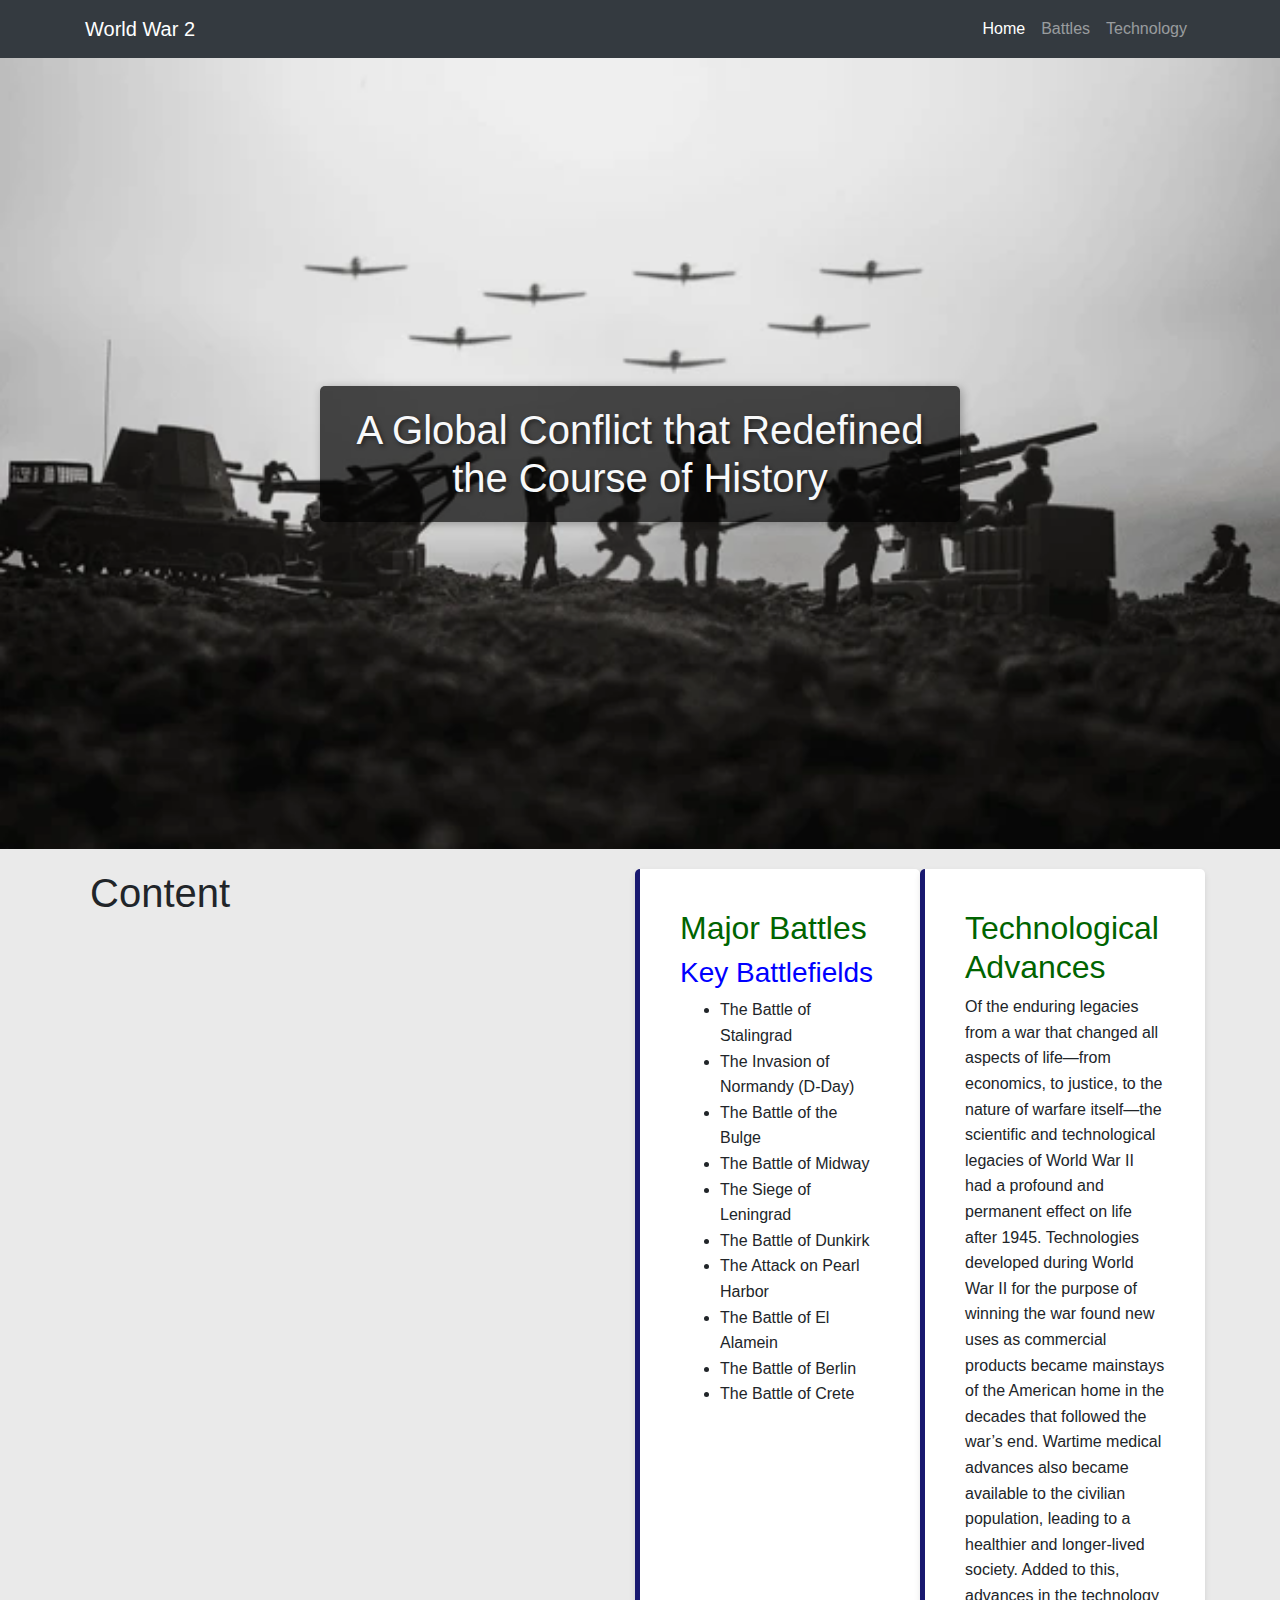
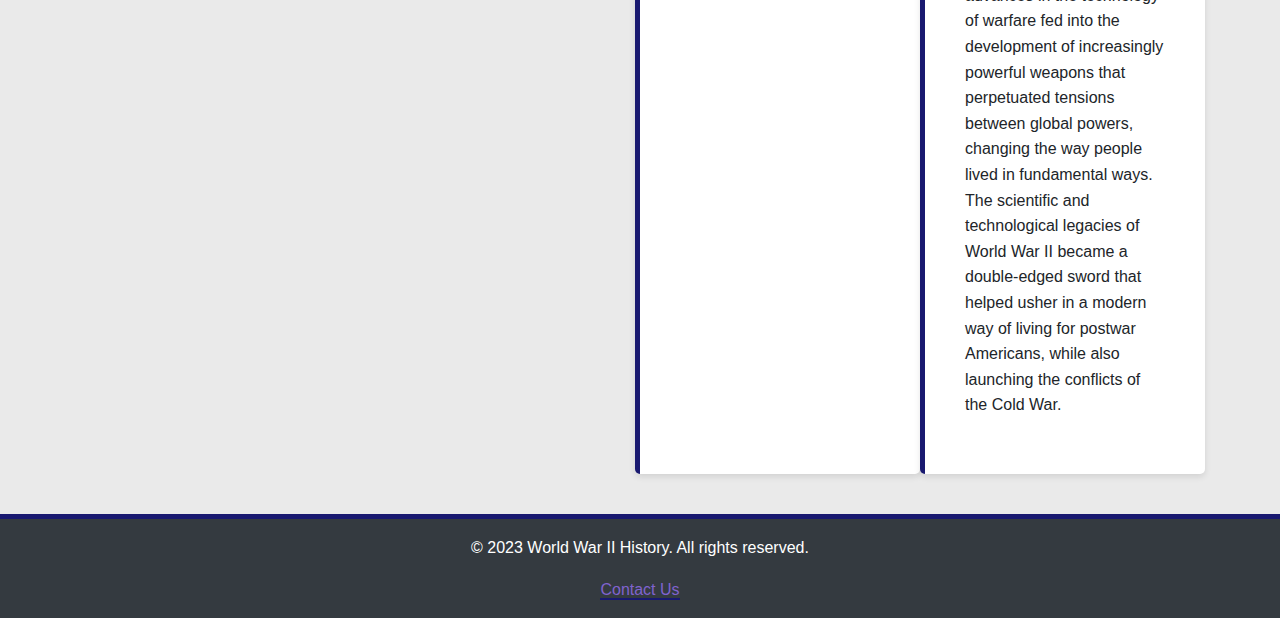
<file: html/index.html>
<!DOCTYPE html>
<html lang="en">

<head>
    <meta charset="UTF-8">
    <meta name="viewport" content="width=device-width, initial-scale=1, shrink-to-fit=no">
    <title>Mainpage - World War II History</title>
    <link rel="stylesheet" href="https://cdn.jsdelivr.net/npm/bootstrap@4.0.0/dist/css/bootstrap.min.css"
        integrity="sha384-Gn5384xqQ1aoWXA+058RXPxPg6fy4IWvTNh0E263XmFcJlSAwiGgFAW/dAiS6JXm" crossorigin="anonymous">
    <link rel="stylesheet" href="/css/base.css">
</head>

<body>
    <header>
        <nav class="navbar navbar-expand-lg navbar-dark bg-dark">
            <div class="container">
                <a class="navbar-brand" href="index.html">World War 2</a>
                <button class="navbar-toggler" type="button" data-toggle="collapse" data-target="#navbarNavAltMarkup"
                    aria-controls="navbarNavAltMarkup" aria-expanded="false" aria-label="Toggle navigation">
                    <span class="navbar-toggler-icon"></span>
                </button>
                <div class="collapse navbar-collapse" id="navbarNavAltMarkup">
                    <div class="navbar-nav ml-auto">
                        <a class="nav-item nav-link active" href="index.html">Home <span
                                class="sr-only">(current)</span></a>
                        <a class="nav-item nav-link" href="battles.html">Battles</a>
                        <a class="nav-item nav-link" href="technology.html">Technology</a>
                    </div>
                </div>
            </div>
        </nav>
    </header>
    <section class="intro" id="overview">
        <div class="intro">
            <img src="/img/ww2.png" alt="WW2" class="img-fluid">
            <h1 class="tagline">A Global Conflict that Redefined the Course of History</h1>
        </div>
    </section>
    <section class="content container">
        <h1> Content</h1>
        <div class="row">
            <article id="battles" class="article-box col-md-6">
                <h2 class="title2-color">Major Battles</h2>
                <h3 class="title3-color">Key Battlefields</h3>
                <ul>
                    <li>The Battle of Stalingrad</li>
                    <li>The Invasion of Normandy (D-Day)</li>
                    <li>The Battle of the Bulge</li>
                    <li>The Battle of Midway</li>
                    <li>The Siege of Leningrad</li>
                    <li>The Battle of Dunkirk</li>
                    <li>The Attack on Pearl Harbor</li>
                    <li>The Battle of El Alamein</li>
                    <li>The Battle of Berlin</li>
                    <li>The Battle of Crete</li>
                </ul>
            </article>
            <article id="technology" class="article-box col-md-6">
                <h2 class="title2-color">Technological Advances</h2>
                <p>Of the enduring legacies from a war that changed all aspects of life—from economics, to justice, to
                    the nature of warfare itself—the scientific and technological legacies of World War II had a
                    profound and permanent effect on life after 1945. Technologies developed during World War II for the
                    purpose of winning the war found new uses as commercial products became mainstays of the American
                    home in the decades that followed the war’s end. Wartime medical advances also became available to
                    the civilian population, leading to a healthier and longer-lived society. Added to this, advances in
                    the technology of warfare fed into the development of increasingly powerful weapons that perpetuated
                    tensions between global powers, changing the way people lived in fundamental ways. The scientific
                    and technological legacies of World War II became a double-edged sword that helped usher in a modern
                    way of living for postwar Americans, while also launching the conflicts of the Cold War.</p>
            </article>
        </div>
    </section>
    <footer class="bg-dark text-white text-center py-3">
        <p>&copy; 2023 World War II History. All rights reserved.</p>
        <a class="link" href="contact.html">Contact Us</a>
    </footer>

    <script src="/script.js"></script>
    <script src="https://code.jquery.com/jquery-3.2.1.slim.min.js"
        integrity="sha384-KJ3o2DKtIkvYIK3UENzmM7KCkRr/rE9/Qpg6aAZGJwFDMVNA/GpGFF93hXpG5KkN"
        crossorigin="anonymous"></script>
    <script src="https://cdn.jsdelivr.net/npm/popper.js@1.12.9/dist/umd/popper.min.js"
        integrity="sha384-ApNbgh9B+Y1QKtv3Rn7W3mgPxhU9K/ScQsAP7hUibX39j7fakFPskvXusvfa0b4Q"
        crossorigin="anonymous"></script>
    <script src="https://cdn.jsdelivr.net/npm/bootstrap@4.0.0/dist/js/bootstrap.min.js"
        integrity="sha384-JZR6Spejh4U02d8jOt6vLEHfe/JQGiRRSQQxSfFWpi1MquVdAyjUar5+76PVCmYl"
        crossorigin="anonymous"></script>
</body>

</html>
</file>
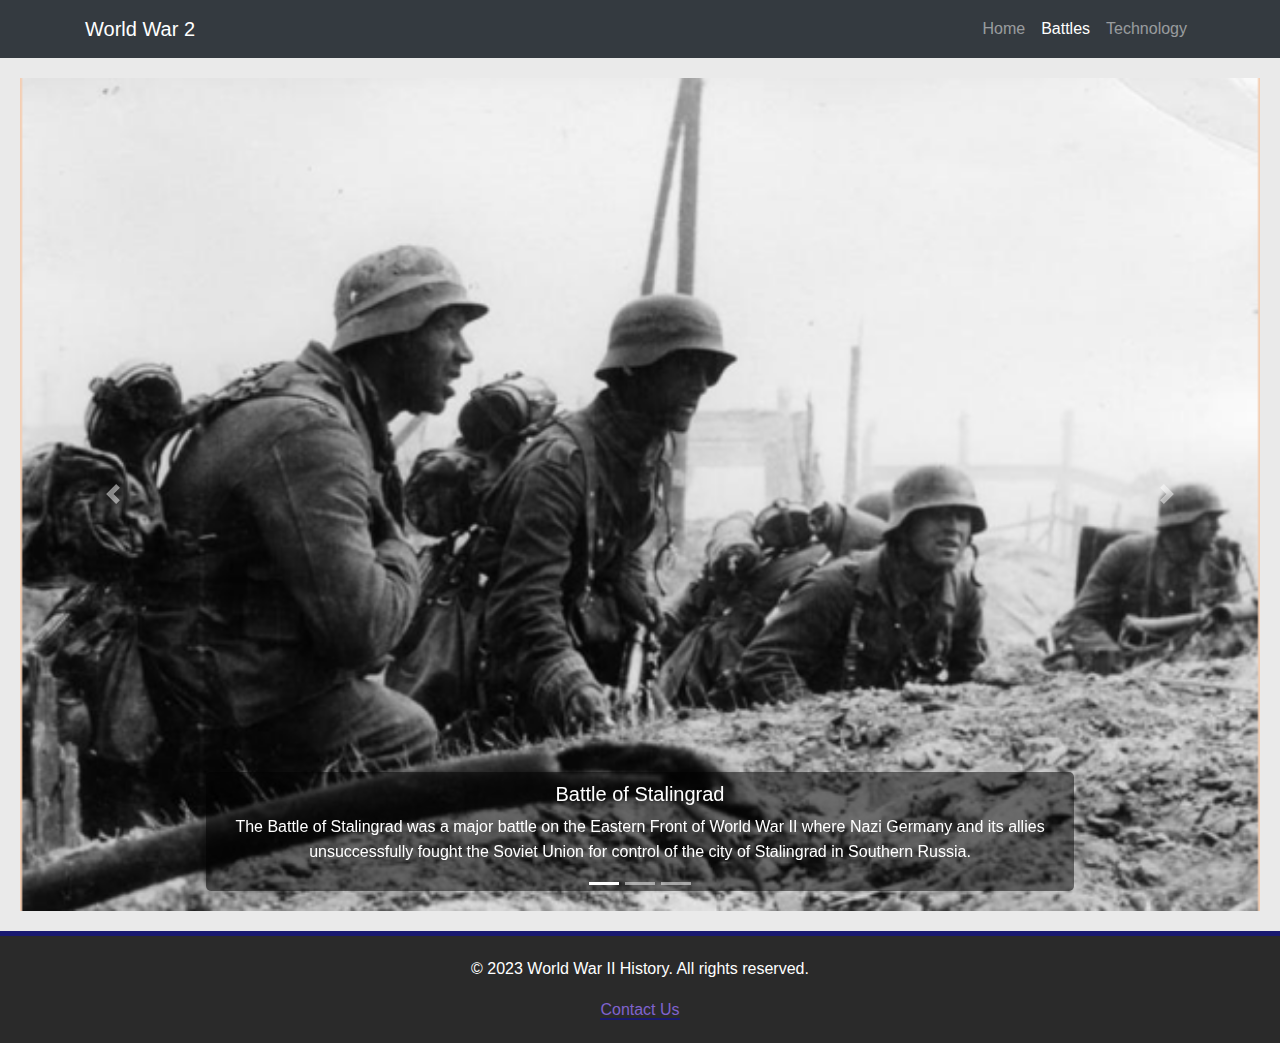
<file: html/battles.html>
<!DOCTYPE html>
<html lang="en">

<head>
    <meta charset="UTF-8">
    <meta name="viewport" content="width=device-width, initial-scale=1.0">
    <title>Battles - World War II History</title>
    <link rel="stylesheet" href="https://cdn.jsdelivr.net/npm/bootstrap@4.0.0/dist/css/bootstrap.min.css"
        integrity="sha384-Gn5384xqQ1aoWXA+058RXPxPg6fy4IWvTNh0E263XmFcJlSAwiGgFAW/dAiS6JXm" crossorigin="anonymous">
    <link rel="stylesheet" href="/css/base.css">
</head>

<body>
    <header>
        <nav class="navbar navbar-expand-lg navbar-dark bg-dark">
            <div class="container">
                <a class="navbar-brand" href="index.html">World War 2</a>
                <button class="navbar-toggler" type="button" data-toggle="collapse" data-target="#navbarNavAltMarkup"
                    aria-controls="navbarNavAltMarkup" aria-expanded="false" aria-label="Toggle navigation">
                    <span class="navbar-toggler-icon"></span>
                </button>
                <div class="collapse navbar-collapse" id="navbarNavAltMarkup">
                    <div class="navbar-nav ml-auto">
                        <a class="nav-item nav-link" href="index.html">Home <span class="sr-only">(current)</span></a>
                        <a class="nav-item nav-link active" href="battles.html">Battles</a>
                        <a class="nav-item nav-link" href="technology.html">Technology</a>
                    </div>
                </div>
            </div>
        </nav>
    </header>
    <section class="content">
        <div id="battlesCarousel" class="carousel slide" data-ride="carousel">
            <ol class="carousel-indicators">
                <li data-target="#battlesCarousel" data-slide-to="0" class="active"></li>
                <li data-target="#battlesCarousel" data-slide-to="1"></li>
                <li data-target="#battlesCarousel" data-slide-to="2"></li>
            </ol>
            <div class="carousel-inner">
                <div class="carousel-item active">
                    <img src="/img/battle1.png" class="d-block w-100" alt="Battle Image">
                    <div class="carousel-caption d-none d-md-block">
                        <h5>Battle of Stalingrad</h5>
                        <p>The Battle of Stalingrad was a major battle on the Eastern Front of World War II where Nazi
                            Germany and its allies unsuccessfully fought the Soviet Union for control of the city of
                            Stalingrad in Southern Russia.</p>
                    </div>
                </div>
                <div class="carousel-item">
                    <img src="/img/battle2.png" class="d-block w-100" alt="Battle Image">
                    <div class="carousel-caption d-none d-md-block">
                        <h5>Invasion of Normandy (D-Day)</h5>
                        <p>The D-Day operation of June 6, 1944, brought together the land, air, and sea forces of the
                            allied armies in what became known as the largest amphibious invasion in military history.
                        </p>
                    </div>
                </div>
                <div class="carousel-item">
                    <img src="/img/battle3.png" class="d-block w-100" alt="Battle Image">
                    <div class="carousel-caption d-none d-md-block">
                        <h5>Battle of the Bulge</h5>
                        <p>The Battle of the Bulge, also known as the Ardennes Offensive, was the last major German
                            offensive campaign on the Western Front during World War II.</p>
                    </div>
                </div>
            </div>
            <a class="carousel-control-prev" href="#battlesCarousel" role="button" data-slide="prev">
                <span class="carousel-control-prev-icon" aria-hidden="true"></span>
                <span class="sr-only">Previous</span>
            </a>
            <a class="carousel-control-next" href="#battlesCarousel" role="button" data-slide="next">
                <span class="carousel-control-next-icon" aria-hidden="true"></span>
                <span class="sr-only">Next</span>
            </a>
        </div>
    </section>
    <footer>
        <p>&copy; 2023 World War II History. All rights reserved.</p>
        <a class="link" href="contact.html">Contact Us</a>
    </footer>

    <script src="/script.js"></script>
    <script src="https://code.jquery.com/jquery-3.2.1.slim.min.js"
        integrity="sha384-KJ3o2DKtIkvYIK3UENzmM7KCkRr/rE9/Qpg6aAZGJwFDMVNA/GpGFF93hXpG5KkN"
        crossorigin="anonymous"></script>
    <script src="https://cdn.jsdelivr.net/npm/popper.js@1.12.9/dist/umd/popper.min.js"
        integrity="sha384-ApNbgh9B+Y1QKtv3Rn7W3mgPxhU9K/ScQsAP7hUibX39j7fakFPskvXusvfa0b4Q"
        crossorigin="anonymous"></script>
    <script src="https://cdn.jsdelivr.net/npm/bootstrap@4.0.0/dist/js/bootstrap.min.js"
        integrity="sha384-JZR6Spejh4U02d8jOt6vLEHfe/JQGiRRSQQxSfFWpi1MquVdAyjUar5+76PVCmYl"
        crossorigin="anonymous"></script>
</body>
</html>
</file>
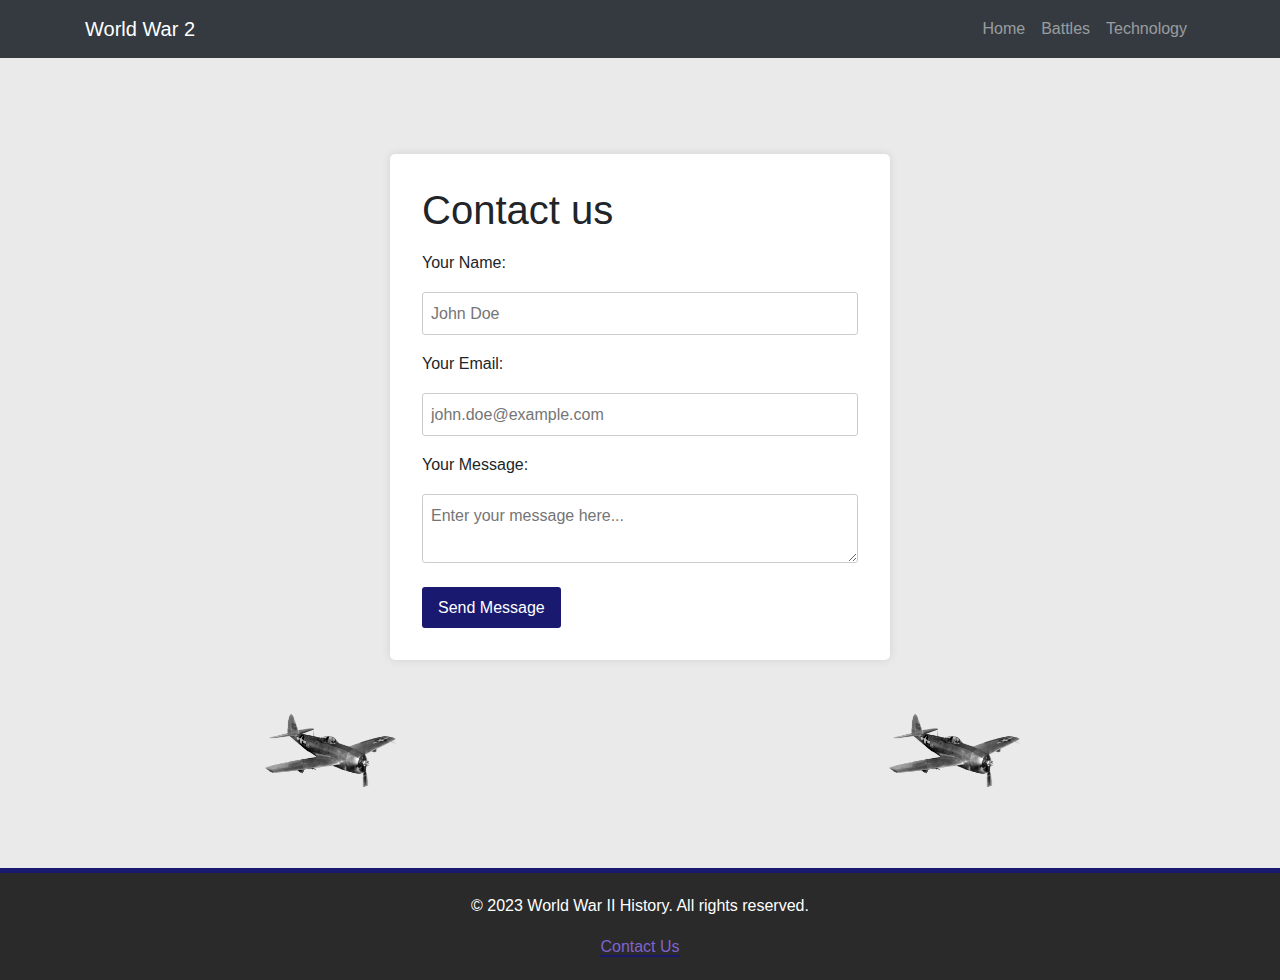
<file: html/contact.html>
<!DOCTYPE html>
<html lang="en">

<head>
    <meta charset="UTF-8">
    <meta name="viewport" content="width=device-width, initial-scale=1.0">
    <title>Contact Us - World War II History</title>
    <link rel="stylesheet" href="https://cdn.jsdelivr.net/npm/bootstrap@4.0.0/dist/css/bootstrap.min.css"
        integrity="sha384-Gn5384xqQ1aoWXA+058RXPxPg6fy4IWvTNh0E263XmFcJlSAwiGgFAW/dAiS6JXm" crossorigin="anonymous">
    <link rel="stylesheet" href="/css/base.css">
</head>

<body>
    <header>
        <nav class="navbar navbar-expand-lg navbar-dark bg-dark">
            <div class="container">
                <a class="navbar-brand" href="index.html">World War 2</a>
                <button class="navbar-toggler" type="button" data-toggle="collapse" data-target="#navbarNavAltMarkup"
                    aria-controls="navbarNavAltMarkup" aria-expanded="false" aria-label="Toggle navigation">
                    <span class="navbar-toggler-icon"></span>
                </button>
                <div class="collapse navbar-collapse" id="navbarNavAltMarkup">
                    <div class="navbar-nav ml-auto">
                        <a class="nav-item nav-link" href="index.html">Home <span class="sr-only">(current)</span></a>
                        <a class="nav-item nav-link" href="battles.html">Battles</a>
                        <a class="nav-item nav-link" href="technology.html">Technology</a>
                    </div>
                </div>
            </div>
        </nav>
    </header>
    <main>
        <section class="contact-form">

            <form id="contact-form">
                <h1> Contact us </h1>
                <label for="name">Your Name:</label>
                <input type="text" id="name" name="name" placeholder="John Doe" required>

                <label for="email">Your Email:</label>
                <input type="email" id="email" name="email" placeholder="john.doe@example.com" required>

                <label for="message">Your Message:</label>
                <textarea id="message" name="message" placeholder="Enter your message here..." required></textarea>

                <button type="submit">Send Message</button>
            </form>
        </section>
        <div class="plane-animation">
            <img src="/img/plane.png" alt="Animated Plane" class="plane plane1">
            <img src="/img/plane.png" alt="Animated Plane" class="plane plane2">
        </div>
    </main>
    <footer>
        <p>&copy; 2023 World War II History. All rights reserved.</p>
        <a class="link" href="contact.html">Contact Us</a>
    </footer>

    <script src="/script.js"></script>
    <script src="https://code.jquery.com/jquery-3.2.1.slim.min.js"
        integrity="sha384-KJ3o2DKtIkvYIK3UENzmM7KCkRr/rE9/Qpg6aAZGJwFDMVNA/GpGFF93hXpG5KkN"
        crossorigin="anonymous"></script>
    <script src="https://cdn.jsdelivr.net/npm/popper.js@1.12.9/dist/umd/popper.min.js"
        integrity="sha384-ApNbgh9B+Y1QKtv3Rn7W3mgPxhU9K/ScQsAP7hUibX39j7fakFPskvXusvfa0b4Q"
        crossorigin="anonymous"></script>
    <script src="https://cdn.jsdelivr.net/npm/bootstrap@4.0.0/dist/js/bootstrap.min.js"
        integrity="sha384-JZR6Spejh4U02d8jOt6vLEHfe/JQGiRRSQQxSfFWpi1MquVdAyjUar5+76PVCmYl"
        crossorigin="anonymous"></script>
</body>
</html>
</file>
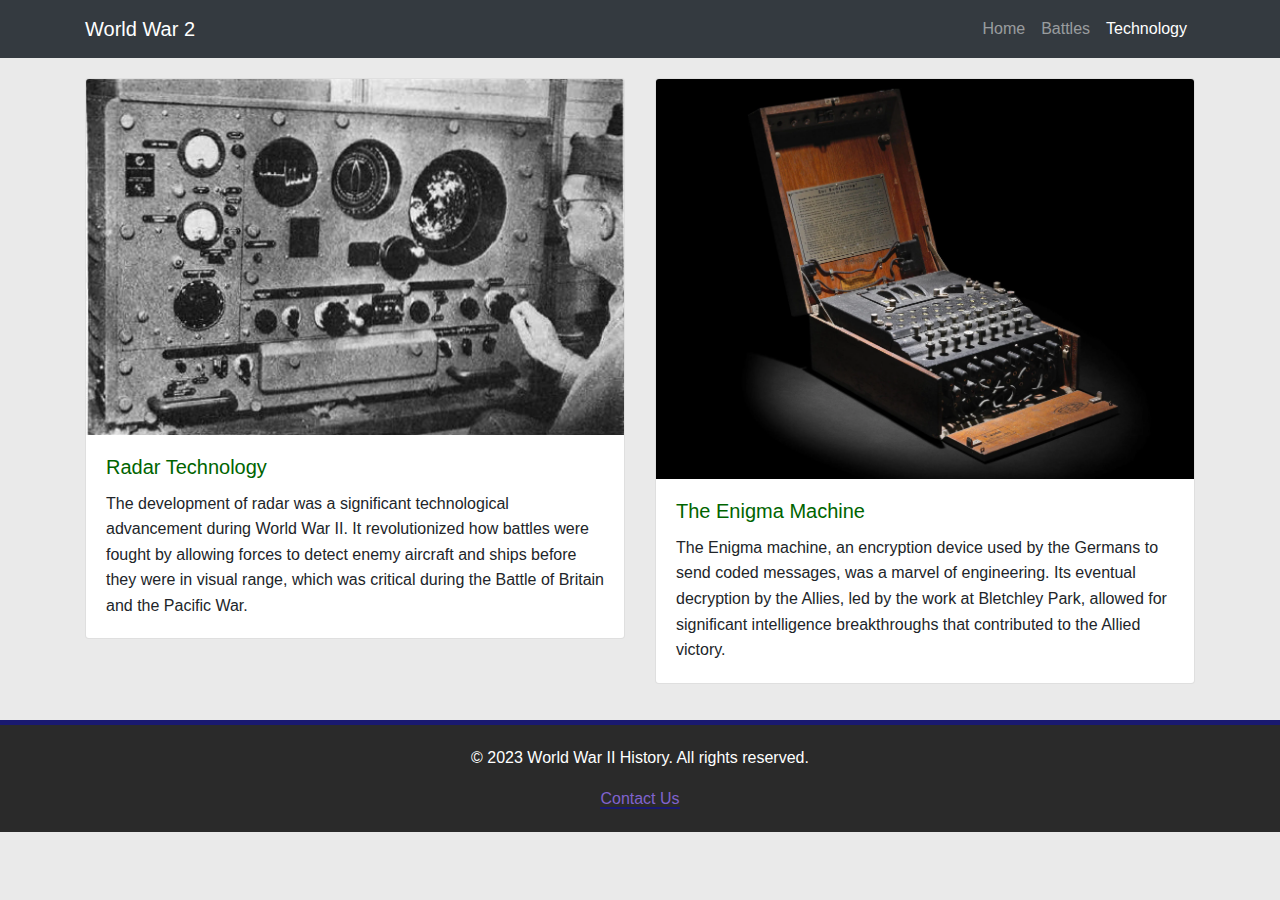
<file: html/technology.html>
<!DOCTYPE html>
<html lang="en">

<head>
    <meta charset="UTF-8">
    <meta name="viewport" content="width=device-width, initial-scale=1.0">
    <title>Technology - World War II History</title>
    <link rel="stylesheet" href="https://cdn.jsdelivr.net/npm/bootstrap@4.0.0/dist/css/bootstrap.min.css"
        integrity="sha384-Gn5384xqQ1aoWXA+058RXPxPg6fy4IWvTNh0E263XmFcJlSAwiGgFAW/dAiS6JXm" crossorigin="anonymous">
    <link rel="stylesheet" href="/css/base.css">
</head>

<body>
    <header>
        <nav class="navbar navbar-expand-lg navbar-dark bg-dark">
            <div class="container">
                <a class="navbar-brand" href="index.html">World War 2</a>
                <button class="navbar-toggler" type="button" data-toggle="collapse" data-target="#navbarNavAltMarkup"
                    aria-controls="navbarNavAltMarkup" aria-expanded="false" aria-label="Toggle navigation">
                    <span class="navbar-toggler-icon"></span>
                </button>
                <div class="collapse navbar-collapse" id="navbarNavAltMarkup">
                    <div class="navbar-nav ml-auto">
                        <a class="nav-item nav-link" href="index.html">Home <span class="sr-only">(current)</span></a>
                        <a class="nav-item nav-link" href="battles.html">Battles</a>
                        <a class="nav-item nav-link active" href="technology.html">Technology</a>
                    </div>
                </div>
            </div>
        </nav>
    </header>
    <section class="content">
        <div class="container">
            <div class="row">
                <div class="col-md-6">
                    <div class="card mb-3">
                        <img class="card-img-top" src="/img/radar.png" alt="Radar Technology">
                        <div class="card-body">
                            <h5 class="card-title title2-color">Radar Technology</h5>
                            <p class="card-text">The development of radar was a significant technological advancement
                                during World War II. It revolutionized how battles were fought by allowing forces to
                                detect enemy aircraft and ships before they were in visual range, which was critical
                                during the Battle of Britain and the Pacific War.</p>
                        </div>
                    </div>
                </div>
                <div class="col-md-6">
                    <div class="card mb-3">
                        <img class="card-img-top" src="/img/enigma.png" alt="Enigma Machine">
                        <div class="card-body">
                            <h5 class="card-title title2-color">The Enigma Machine</h5>
                            <p class="card-text">The Enigma machine, an encryption device used by the Germans to send
                                coded messages, was a marvel of engineering. Its eventual decryption by the Allies, led
                                by the work at Bletchley Park, allowed for significant intelligence breakthroughs that
                                contributed to the Allied victory.</p>
                        </div>
                    </div>
                </div>
            </div>
        </div>
    </section>

    <footer>
        <p>&copy; 2023 World War II History. All rights reserved.</p>
        <a class="link" href="contact.html">Contact Us</a>
    </footer>

    <script src="/script.js"></script>
    <script src="https://code.jquery.com/jquery-3.2.1.slim.min.js"
        integrity="sha384-KJ3o2DKtIkvYIK3UENzmM7KCkRr/rE9/Qpg6aAZGJwFDMVNA/GpGFF93hXpG5KkN"
        crossorigin="anonymous"></script>
    <script src="https://cdn.jsdelivr.net/npm/popper.js@1.12.9/dist/umd/popper.min.js"
        integrity="sha384-ApNbgh9B+Y1QKtv3Rn7W3mgPxhU9K/ScQsAP7hUibX39j7fakFPskvXusvfa0b4Q"
        crossorigin="anonymous"></script>
    <script src="https://cdn.jsdelivr.net/npm/bootstrap@4.0.0/dist/js/bootstrap.min.js"
        integrity="sha384-JZR6Spejh4U02d8jOt6vLEHfe/JQGiRRSQQxSfFWpi1MquVdAyjUar5+76PVCmYl"
        crossorigin="anonymous"></script>
</body>
</html>
</file>
<file: css/base.css>
body {
    font-family: 'Segoe UI', Tahoma, Geneva, Verdana, sans-serif;
    margin: 0;
    padding: 0;
    background-color: #eaeaea;
    line-height: 1.6;
}

.intro {
    position: relative;
    color: white;
    text-align: center;
}

.carousel-caption {
    background-color: #00000080;
    padding: 10px;
    border-radius: 5px;
}

.carousel-caption h5 {
    color: #fff;
    text-shadow: 2px 2px 4px #00000080;
}


.intro img {
    width: 100%;
    height: auto;
}

.intro .tagline {
    position: absolute;
    top: 50%;
    left: 50%;
    transform: translate(-50%, -50%);
    background-color: rgba(0, 0, 0, 0.7);
    padding: 20px;
    border-radius: 5px;
    max-width: 80%;
    box-shadow: 2px 2px 10px #0000004d;
    color: #f8f9fa;
    text-shadow: 2px 2px 4px #00000080;
}

.title-color {
    color: #f8f9fa;
}

.title2-color{
    color: #006400;
}
.title3-color{
    color: #0000FF;
}
.content {
    display: grid;
    grid-template-columns: repeat(auto-fit, minmax(300px, 1fr));
    gap: 20px;
    padding: 20px;
}

.article-box {
    background-color: white;
    padding: 40px;
    margin-bottom: 20px;
    border-radius: 5px;
    border-left: 5px solid #191970;
    box-shadow: 0 3px 6px rgba(0, 0, 0, 0.1);
    transition: transform 0.3s ease;
}

.article-box:hover {
    transform: translateY(-5px);
    box-shadow: 0 4px 8px rgba(0, 0, 0, 0.2);
}
footer {
    background-color: #2a2a2a;
    color: white;
    text-align: center;
    padding: 20px 0;
    border-top: 5px solid #191970;
}

.flex-container {
    display: flex;
    flex-direction: column;
    justify-content: space-between;
}

.tech-article {
    display: flex;
    flex-direction: row;
    align-items: center;
    justify-content: start;
    gap: 20px;
}

.tech-image {
    width: 150px;
    height: auto;
    border-radius: 5px;
}

.contact-form form {
    max-width: 500px;
    margin: 2rem auto;
    padding: 2rem;
    background-color: white;
    border-radius: 5px;
    box-shadow: 0 0 10px rgba(0, 0, 0, 0.1);
}

.contact-form label {
    display: block;
    margin-top: 1rem;
}

.contact-form input,
.contact-form textarea {
    width: 100%;
    padding: 0.5rem;
    margin-top: 0.5rem;
    border: 1px solid #ccc;
    border-radius: 3px;
}

.contact-form button {
    margin-top: 1rem;
    padding: 0.5rem 1rem;
    background-color: #191970;
    color: white;
    border: none;
    border-radius: 3px;
    cursor: pointer;
}

.contact-form button:hover {
    background-color: #41479b;
}

main {
    padding: 4rem 1rem;
}

@keyframes rotatePlaneRight {
    0% { transform: translateX(0) rotate(0); }
    25% { transform: translateX(50px) rotate(45deg); }
    50% { transform: translateX(100px) rotate(90deg); }
    75% { transform: translateX(50px) rotate(135deg); }
    100% { transform: translateX(0) rotate(180deg); }
}

@keyframes rotatePlaneLeft {
    0% { transform: translateX(0) rotate(0); }
    25% { transform: translateX(-50px) rotate(-45deg); }
    50% { transform: translateX(-100px) rotate(-90deg); }
    75% { transform: translateX(-50px) rotate(-135deg); }
    100% { transform: translateX(0) rotate(-180deg); }
}

.plane-animation {
    display: flex;
    justify-content: space-around;
    margin-top: 2rem;
}

.plane {
    width: 150px;
}

.plane1 {
    animation: rotatePlaneRight 5s infinite linear;
}

.plane2 {
    animation: rotatePlaneLeft 5s infinite linear;
}

.link {
    color: #8063cf;
    text-decoration: none;
    border-bottom: 2px solid #191970;
}

@media (max-width: 768px) {
    .flex-container {
        flex-direction: column;
    }

    .tech-article {
        flex-direction: column;
        align-items: flex-start;
    }

    .intro img {
        display: none;
    }

    .intro .tagline {
        position: static;
        transform: none;
        background-color: #00000080;
        color: black;
        margin: 20px;
        box-shadow: none;
        }

    .content {
        grid-template-columns: 1fr;
    }
}
</file>
